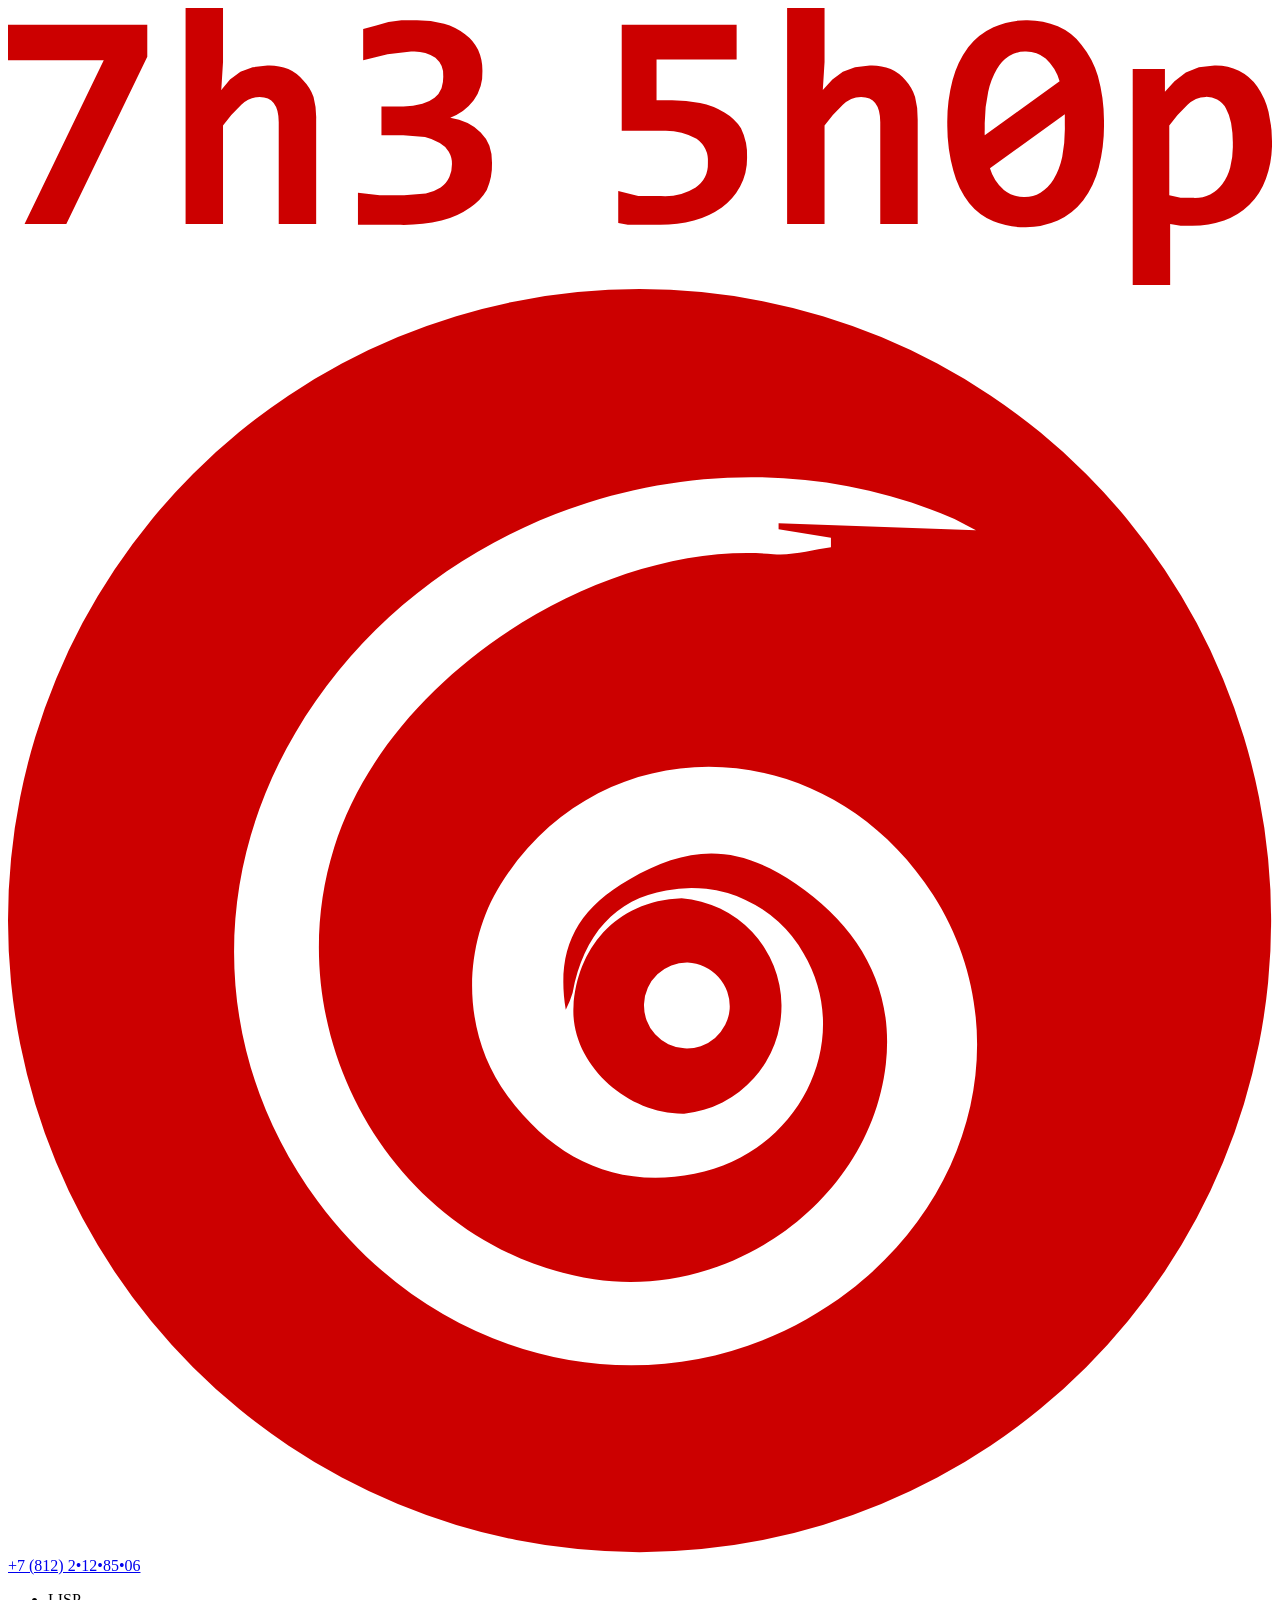
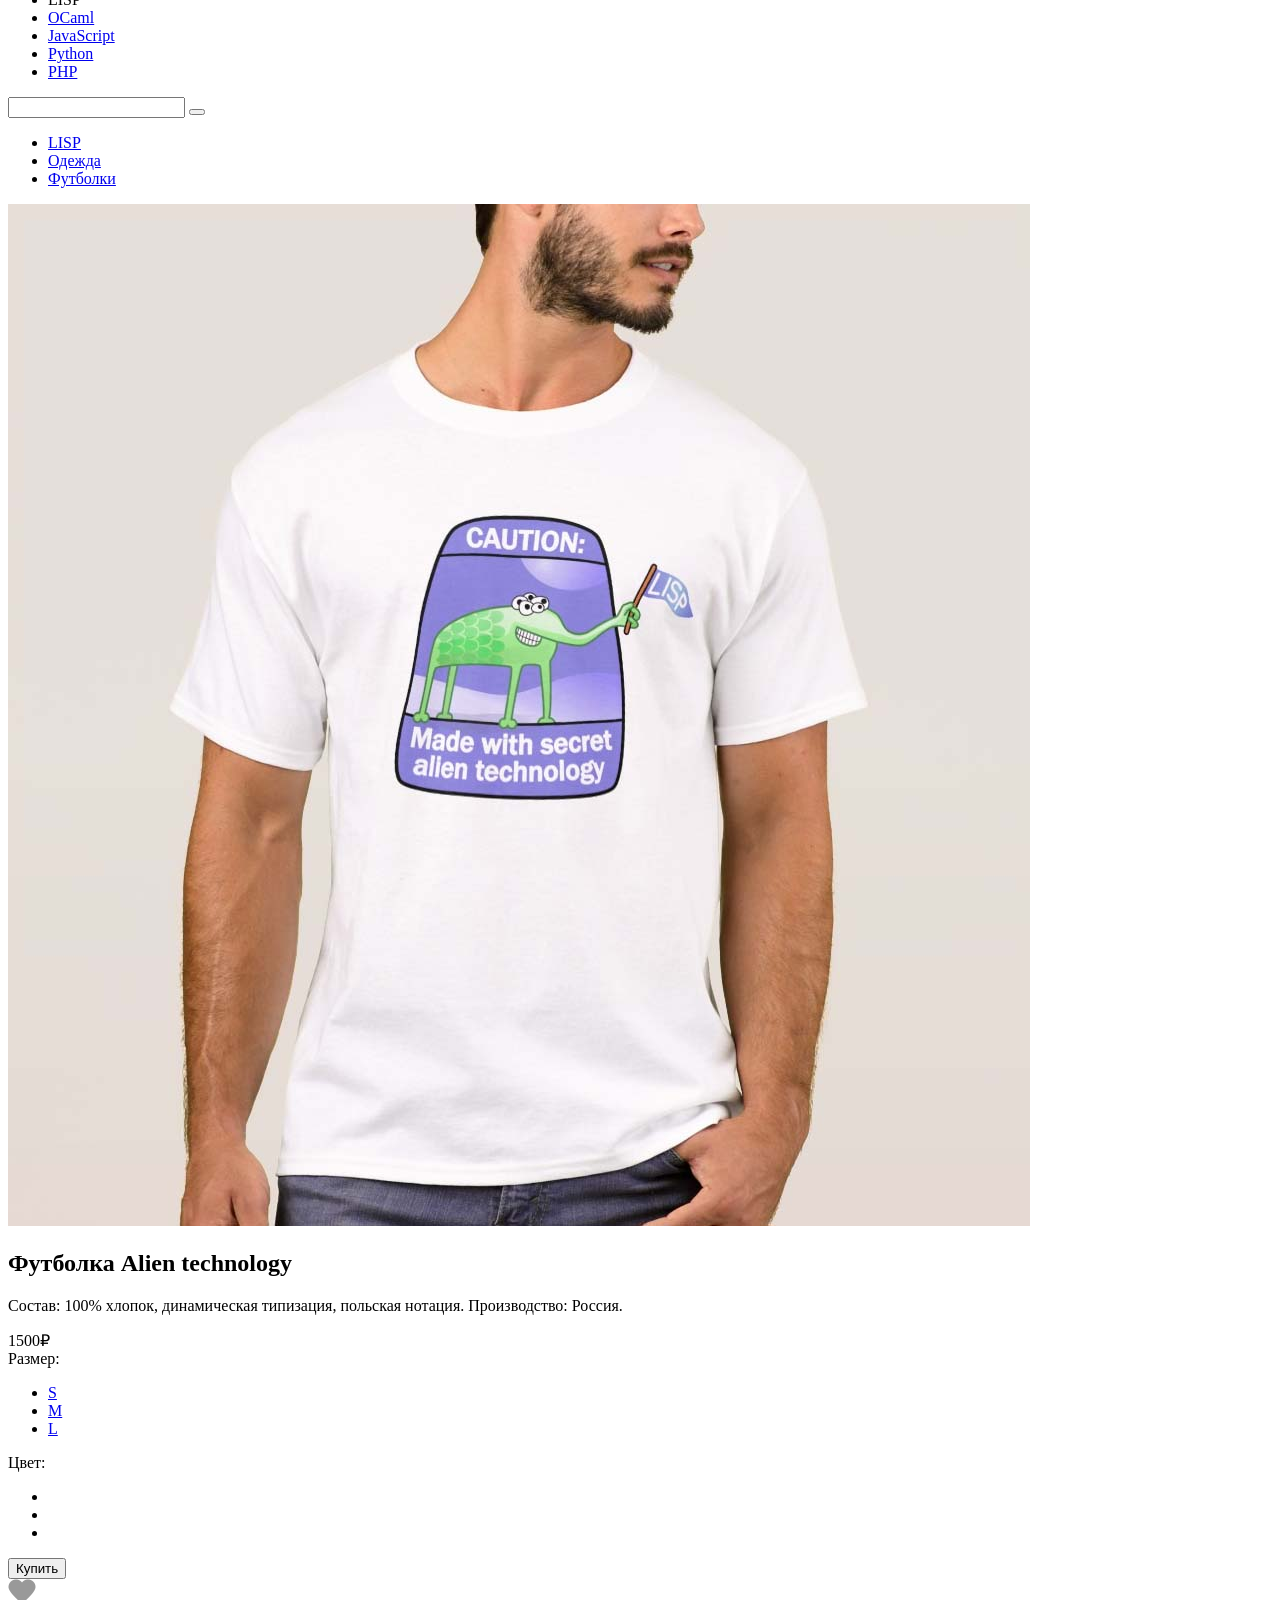
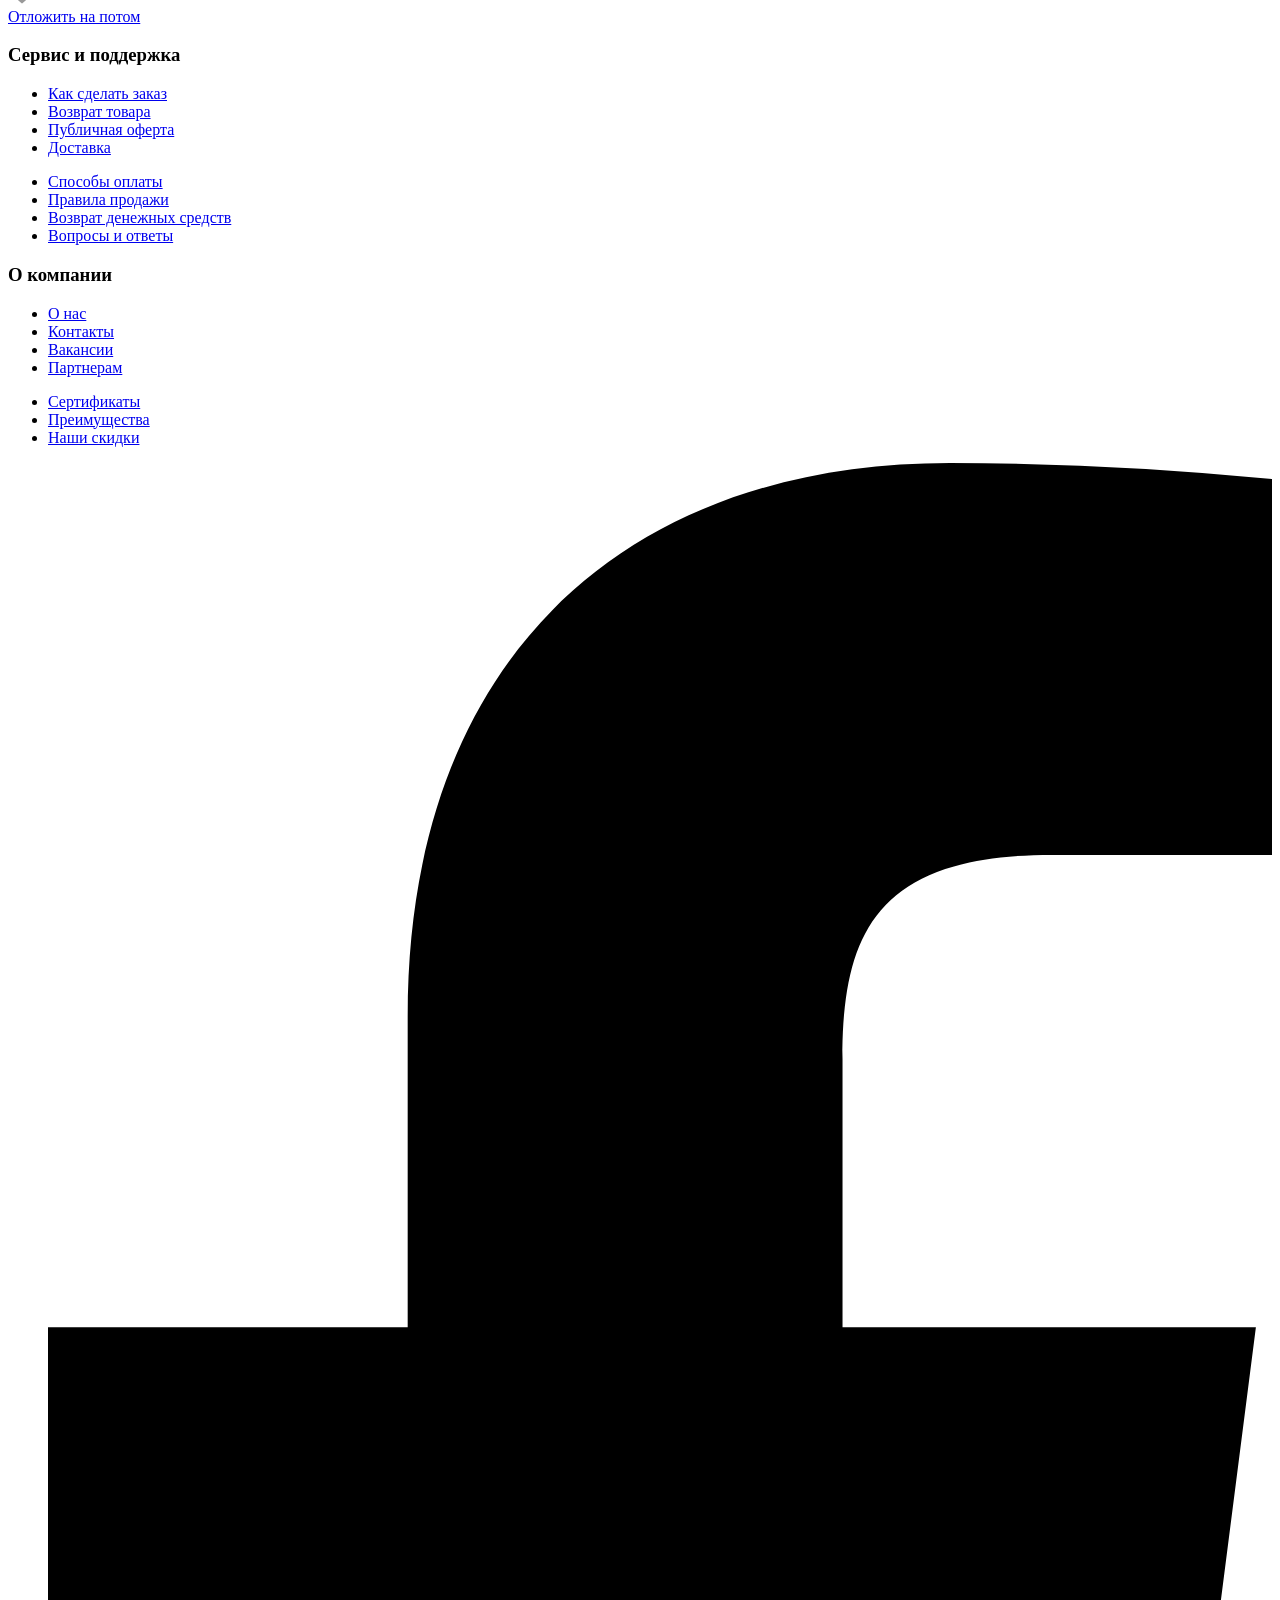
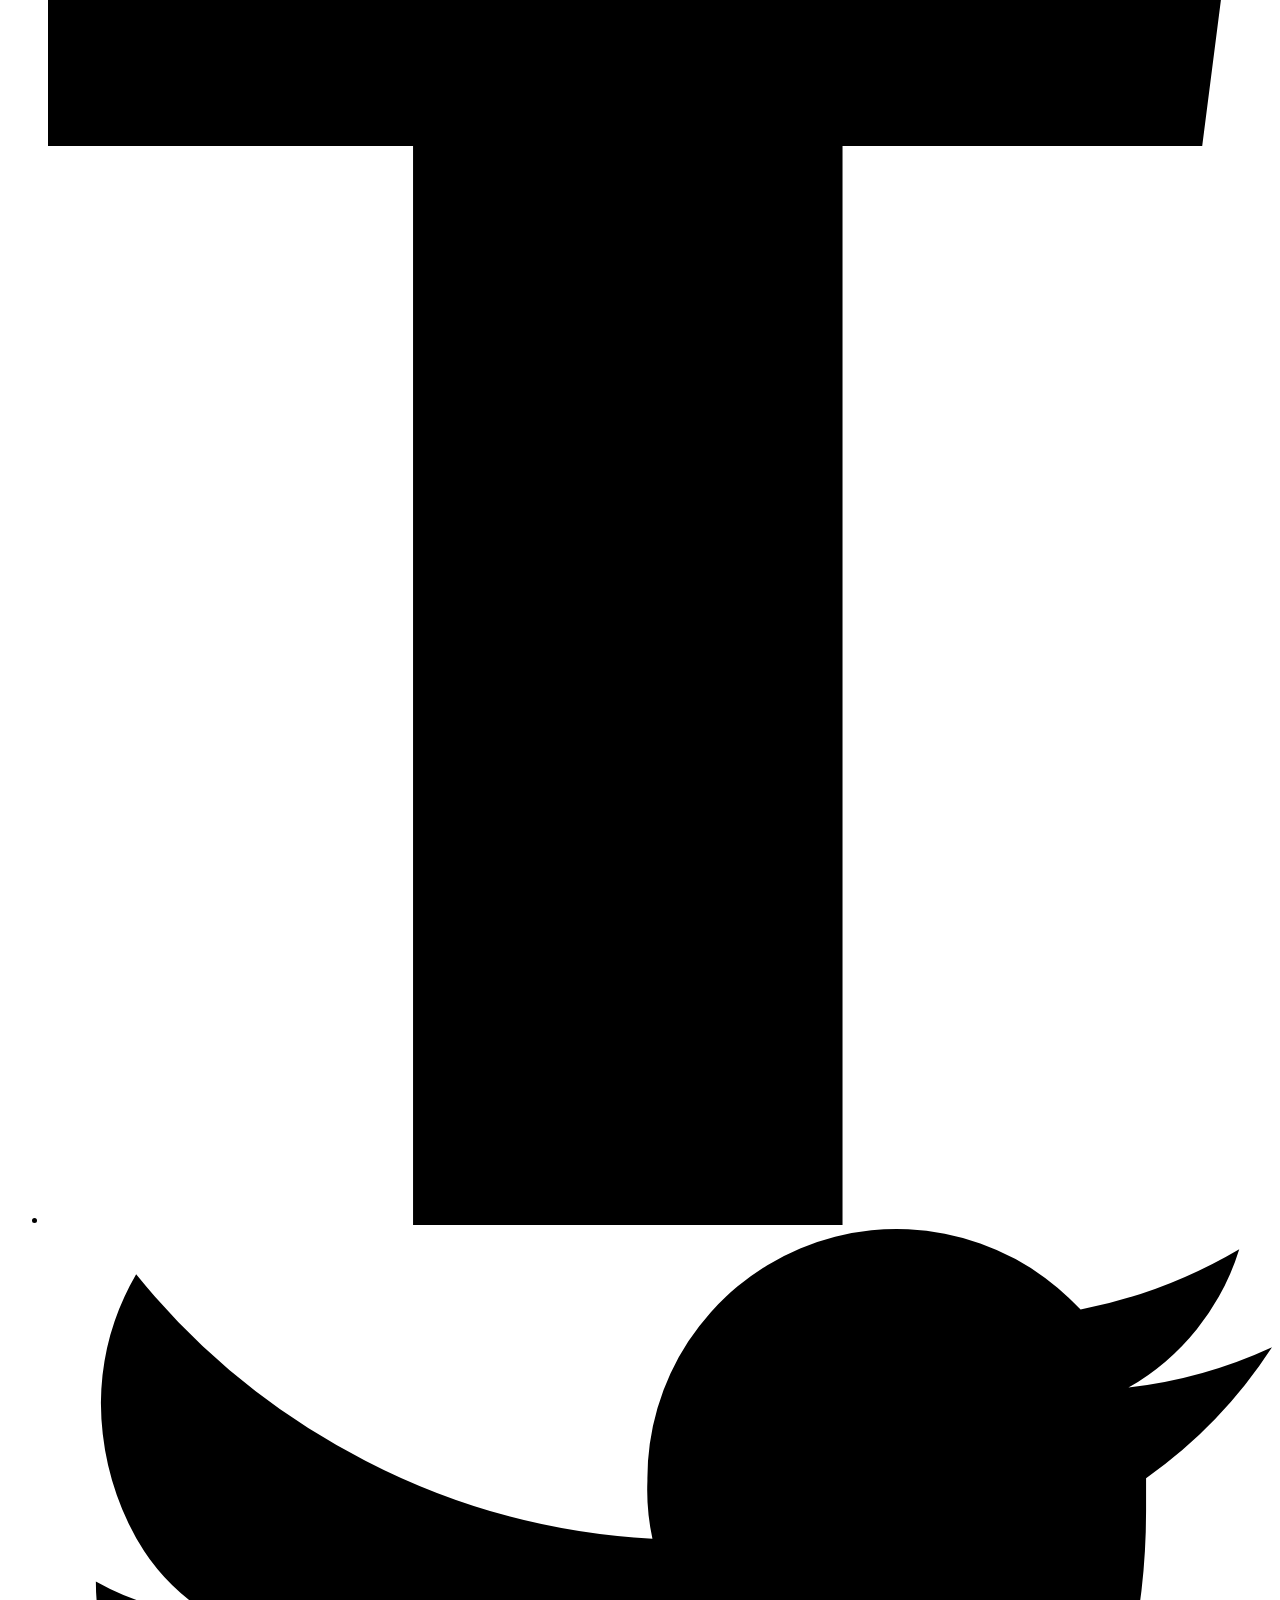
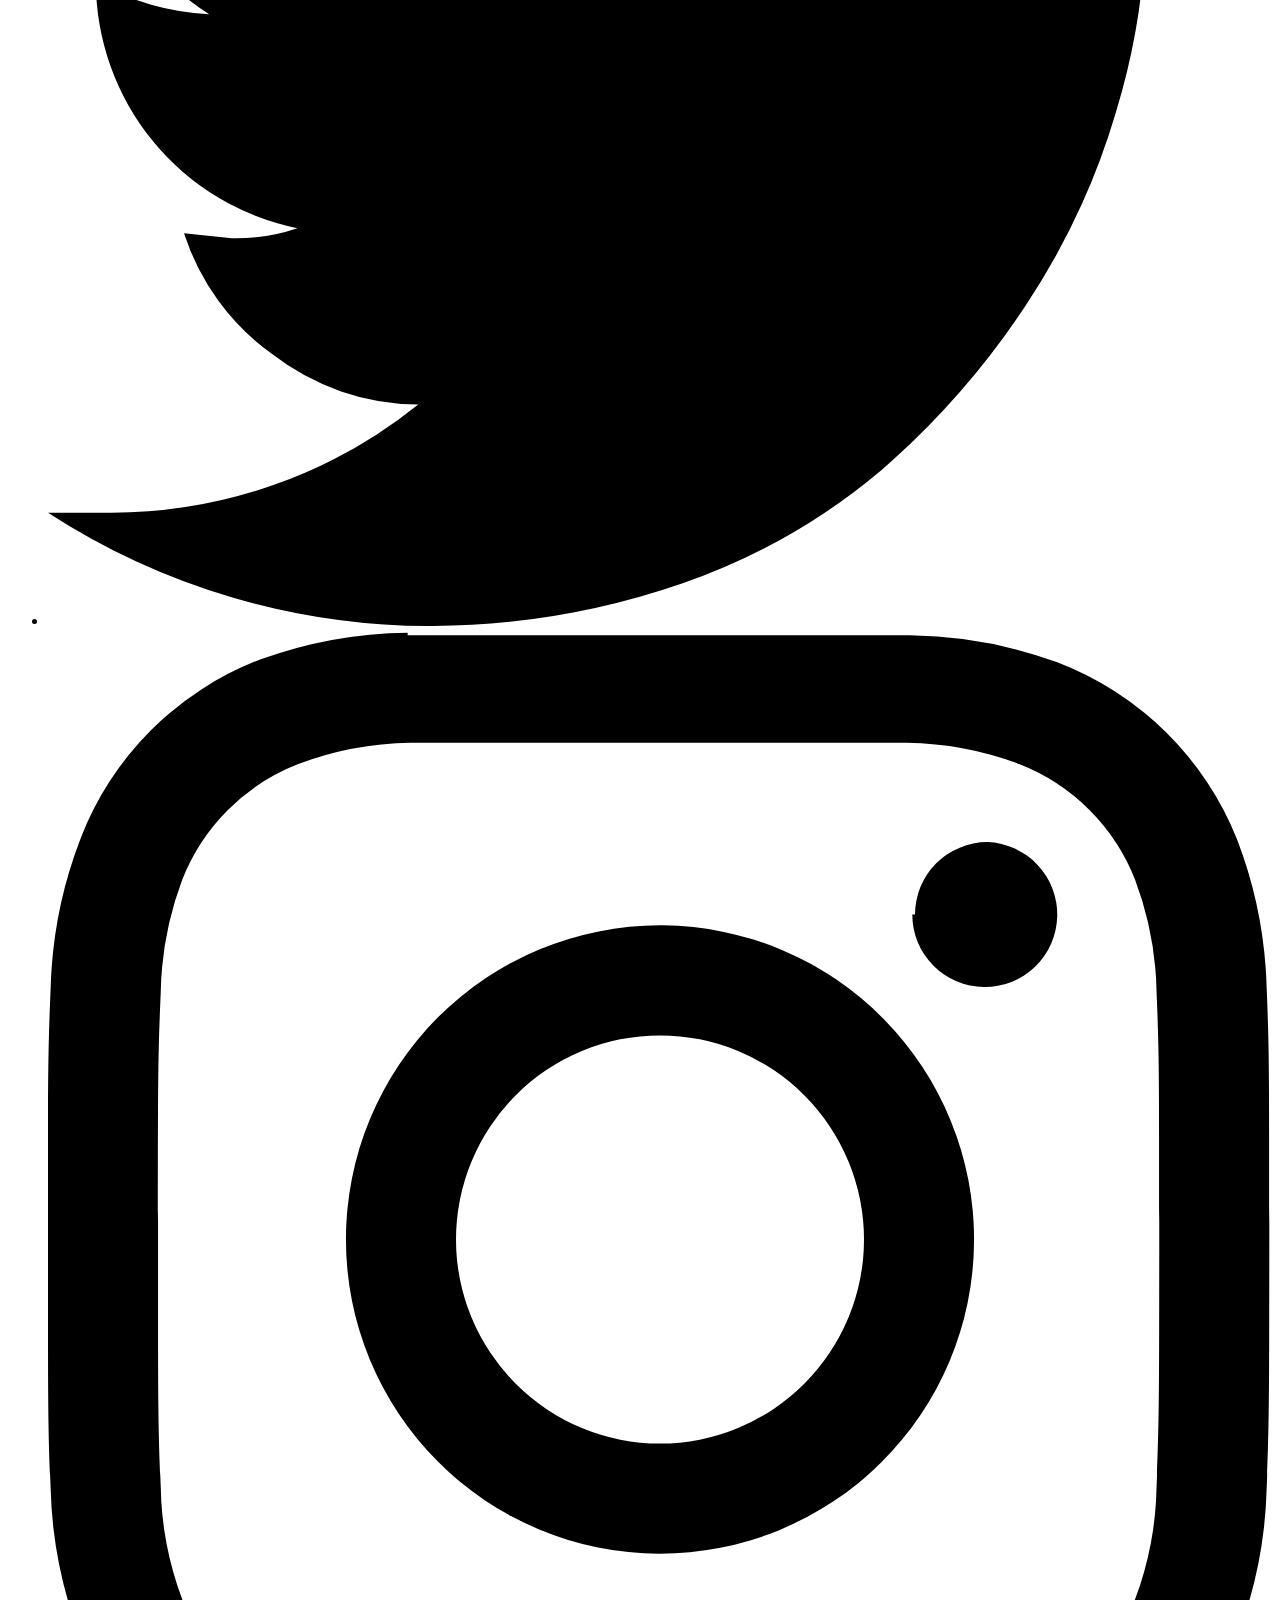
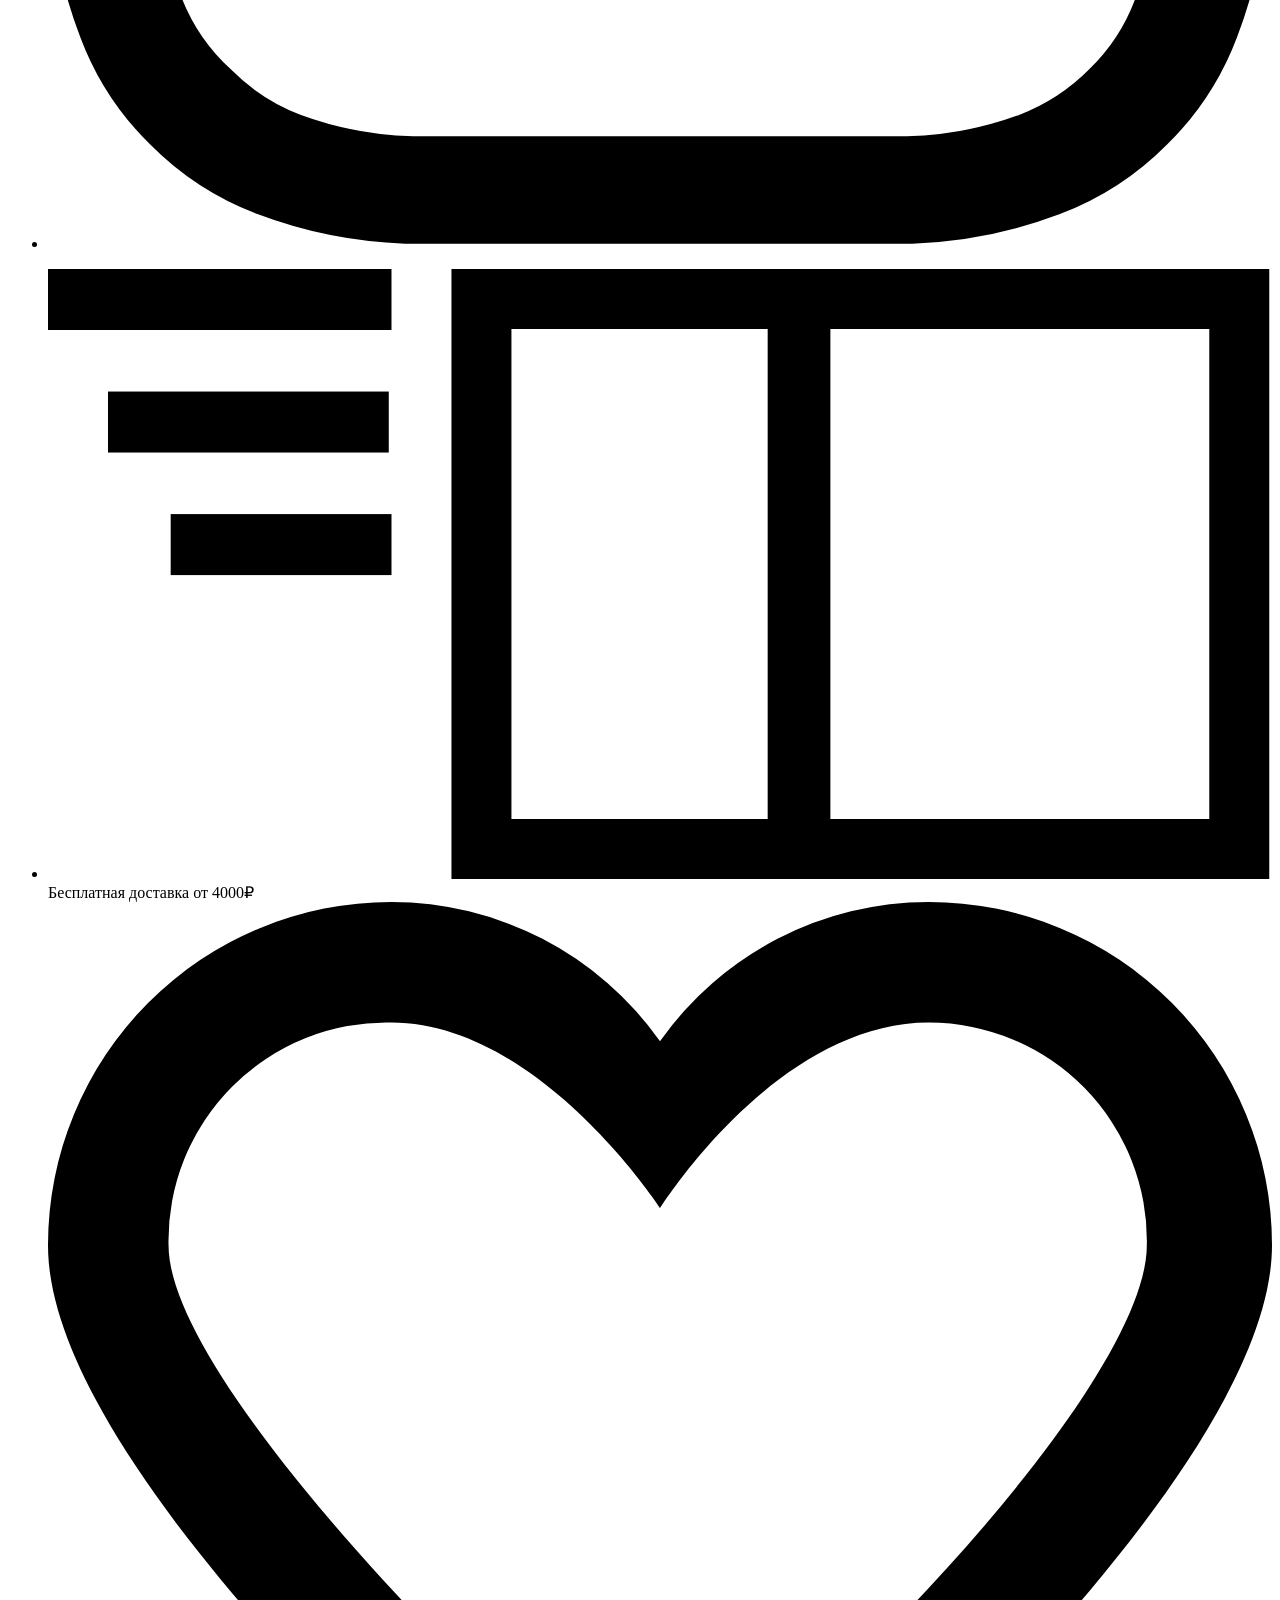
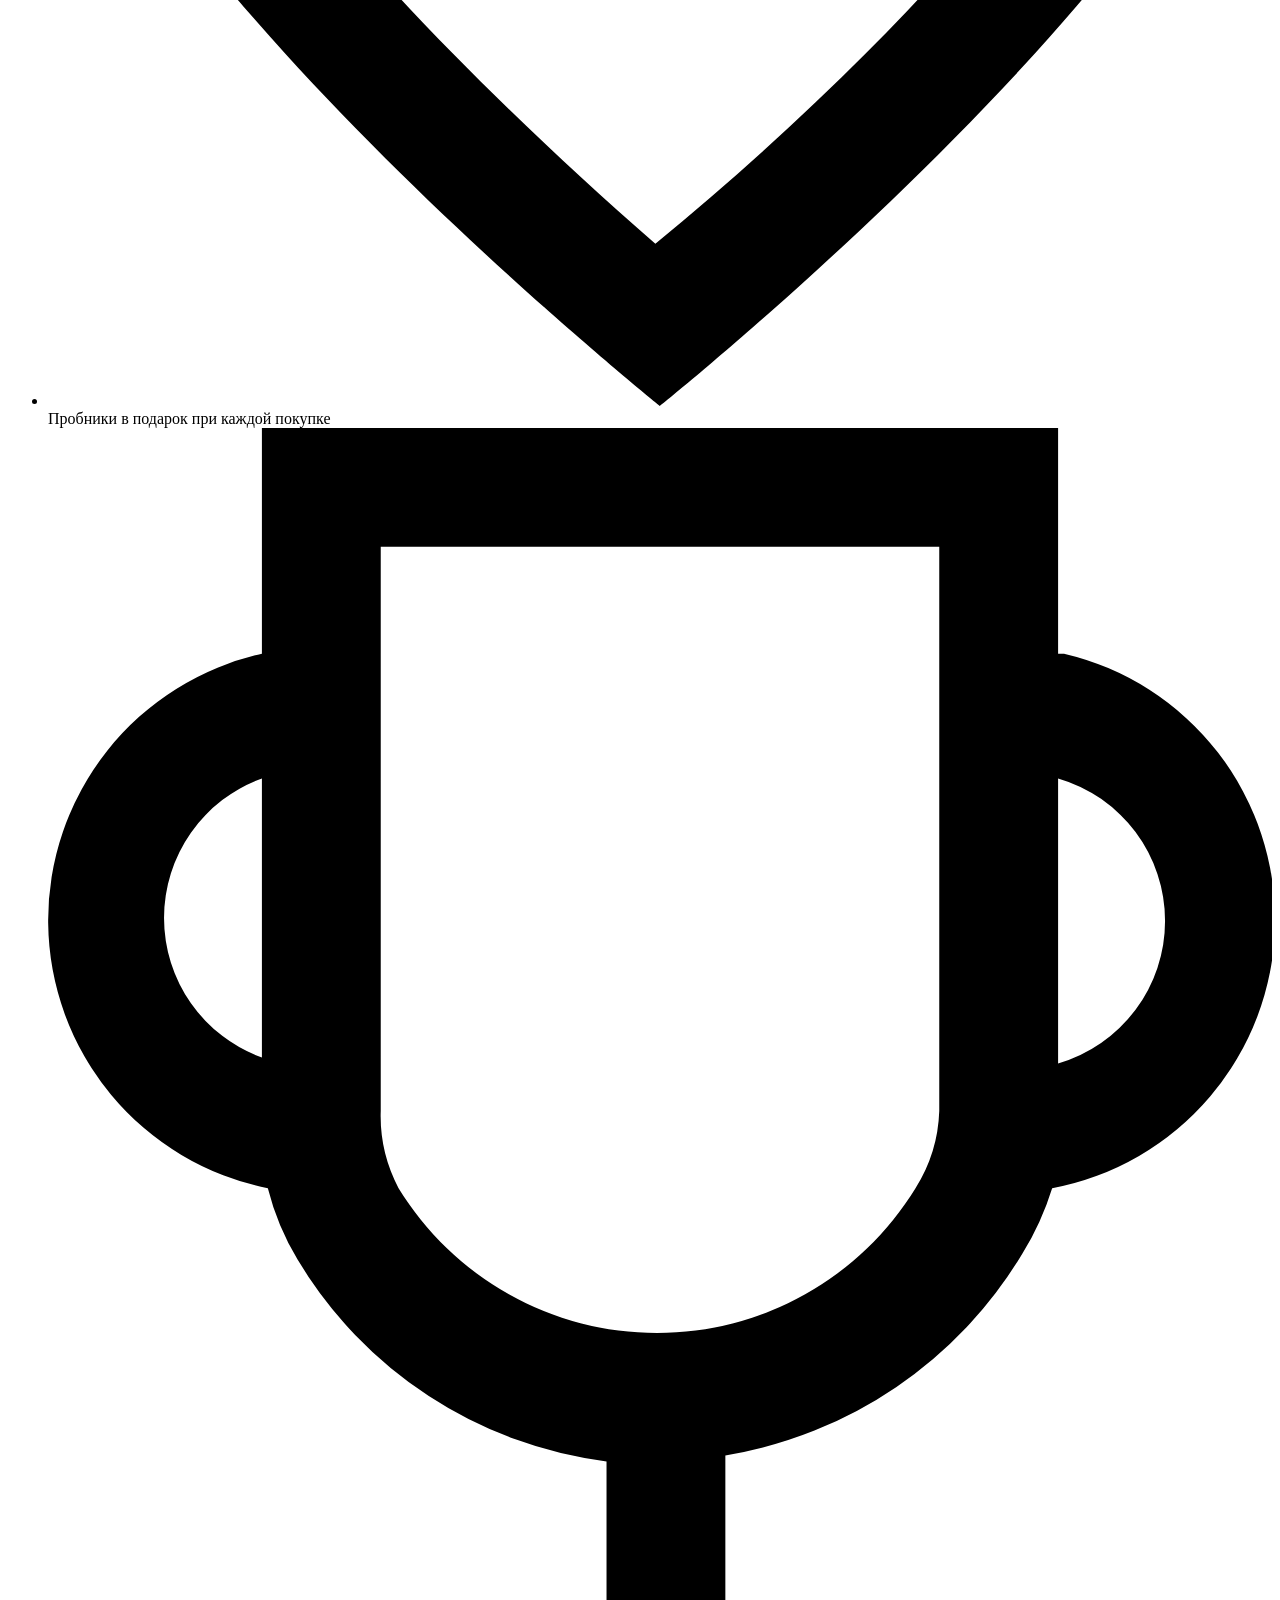
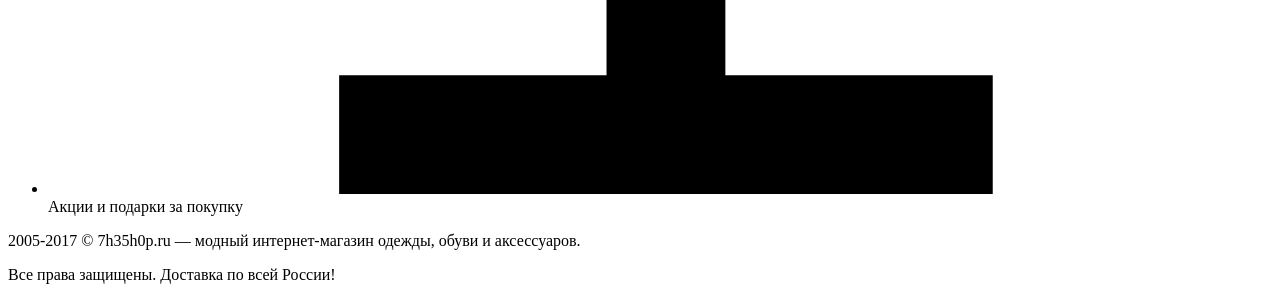
<file: src/index.html>
<!doctype html>
<html lang="ru-RU">
<head>
    <meta charset="UTF-8">

    <title>Document</title>
   <!--<link rel="stylesheet" href="css/normalize.css">-->
    <link rel="stylesheet" href="css/main.css">

    <link href="https://fonts.googleapis.com/css?family=Roboto:300,400,700" rel="stylesheet">

    <meta name="viewport"
          content="width=device-width, user-scalable=no, initial-scale=1.0, maximum-scale=1.0, minimum-scale=1.0">
    <meta http-equiv="X-UA-Compatible" content="ie=edge">


</head>
<body>

<script type="text/javascript">
    function l_image(a) {
        document.example_img.src = a
    }
</script>
<div class="wrapper">
<div class="content">

    <header class="header">
        <div class="container clearfix">
            <div class="header__left">
                <object type="image/svg+xml" data="img/the_shop_logo.svg" class="header__logo-iconmain"></object>
            </div>
            <div class="header__center">
                <a class="header__logo" href="#">
                    <!--<img src="img/oggetto_logo" alt="logo">-->
                    <object type="image/svg+xml" data="img/oggetto_logo.svg" class="header__logo-icon"></object>
                </a>


            </div>
            <div class="header__right">
                <a href="tel:+78122128506" class="contacts__phone-link">+7 (812) 2•12•85•06</a>
            </div>
        </div>
    </header>


    <div class="navigation">
        <div class="container clearfix">
            <ul class="navigation__list">
                <li class="navigation__item">
                    LISP
                </li>
                <li class="navigation__item">
                    <a class="navigation__link" href="#">OCaml</a>
                </li>
                <li class="navigation__item">
                    <a class="navigation__link" href="#">JavaScript</a>
                </li>
                <li class="navigation__item">
                    <a class="navigation__link" href="#">Python</a>
                </li>
                <li class="navigation__item">
                    <a class="navigation__link" href="#">PHP</a>
                </li>
            </ul>
            <div class="navigation__search">
                <form class="navigation__form" action="#" method="get">
                    <input class="navigation__textfield" type="text">
                    <button class="navigation__button" type="submit"></button>
                </form>
            </div>
        </div>
    </div>

    <main class="maincontent">
        <div class="container clearfix">
            <div class="breadcrumbs">
                <ul class="breadcrumbs__list">
                    <li class="breadcrumbs__item">
                        <a class="breadcrumbs__link" href="#">LISP</a>
                    </li>
                    <li class="breadcrumbs__item">
                        <a class="breadcrumbs__link" href="#">Одежда</a>
                    </li>
                    <li class="breadcrumbs__item breadcrumbs__item--active">
                        <a class="breadcrumbs__link" href="#">Футболки</a>
                    </li>
                </ul>
            </div>


            <div class="product">
                <img src="img/tshirts/tshirt_white.jpg" alt="tshirt_white" name="example_img">
            </div>

            <div class="info">
                <div class="info__description">
                    <h2 class="info__title">
                        Футболка Alien technology
                    </h2>
                    <p class="info__description">
                        Состав: 100&#37; хлопок, динамическая типизация, польская нотация.
                        Производство: Россия.
                    </p>
                </div>
                <div class="info__price">
                    <span class="price__rub">1500₽</span>
                </div>

                <div class="info__size">
                    Размер:
                </div>




                <ul class="info__list">
                    <li class="info__item" onclick="this.className = (this.className == 'info__item' ? 'info__item_active' : 'info__item')">
                        <a href="#" class="info__link">S</a>
                    </li>
                    <li class="info__item" onclick="this.className = (this.className == 'info__item' ? 'info__item_active' : 'info__item')">
                        <a href="#" class="info__link">M</a>
                    </li>
                    <li class="info__item" onclick="this.className = (this.className == 'info__item' ? 'info__item_active' : 'info__item')">
                        <a href="#" class="info__link">L</a>
                    </li>
                </ul>
                <div class="info__color">
                    Цвет:
                </div>

                <ul class="info__color-list">

                    <li class="info__color-item info__color-white">
                    <a href="javascript:l_image ('img/tshirts/tshirt_white.jpg')" class="info__link-color">

                    </a>
                    </li>


                        <li class="info__color-item info__color-yellow">
                            <a href="javascript:l_image ('img/tshirts/tshirt_yellow.jpg')" class="info__link-color"></a>
                        </li>


                        <li class="info__color-item info__color-green">
                            <a href="javascript:l_image ('img/tshirts/tshirt_green.jpg')" class="info__link-color"></a>
                        </li>

                </ul>


                <button class="info__buy">
                    Купить
                </button>

                <div class="info__wishlist">

                    <a href="#" class="info__link-wish">
                        <div class="info__img">
                            <object type="image/svg+xml" data="img/icons/heart-grey.svg" class="info__icon"></object>

                        </div>
                        <div class="info__text">
                            Отложить на потом
                        </div>
                    </a>

                </div>
            </div>
        </div>
    </main>
</div>
<footer class="footer">
    <div class="container ">
        <div class="footer__top clearfix">

            <div class="service">
                <h3 class="service__title">
                    Сервис и поддержка
                </h3>
                <ul class="service__list service__list-first">
                    <li class="service__item">
                        <a href="#" class="service__link">Как сделать заказ</a>
                    </li>
                    <li class="service__item">
                        <a href="#" class="service__link">Возврат товара</a>
                    </li>
                    <li class="service__item">
                        <a href="#" class="service__link">Публичная оферта</a>
                    </li>
                    <li class="service__item">
                        <a href="#" class="service__link">Доставка</a>
                    </li>
                </ul>

                <ul class="service__list service__list-second">
                    <li class="service__item">
                        <a href="#" class="service__link">Способы оплаты</a>
                    </li>
                    <li class="service__item">
                        <a href="#" class="service__link">Правила продажи</a>
                    </li>
                    <li class="service__item">
                        <a href="#" class="service__link">Возврат денежных средств</a>
                    </li>
                    <li class="service__item">
                        <a href="#" class="service__link"> Вопросы и ответы</a>
                    </li>
                </ul>
            </div>

            <div class="about">
                <h3 class="about__title">
                    О компании
                </h3>
                <ul class="about__list about__list-first">
                    <li class="about__item ">
                        <a href="#" class="about__link">О нас</a>
                    </li>
                    <li class="about__item">
                        <a href="#" class="about__link">Контакты</a>
                    </li>
                    <li class="about__item">
                        <a href="#" class="about__link">Вакансии</a>
                    </li>
                    <li class="about__item">
                        <a href="#" class="about__link">Партнерам</a>
                    </li>
                </ul>

                <ul class="about__list about__list-second">
                    <li class="about__item">
                        <a href="#" class="about__link">Сертификаты</a>
                    </li>
                    <li class="about__item">
                        <a href="#" class="about__link">Преимущества</a>
                    </li>
                    <li class="about__item">
                        <a href="#" class="about__link">Наши скидки</a>
                    </li>
                </ul>
            </div>


            <div class="social">
                <ul class="social__list">
                    <li class="social__item">
                        <a href="#" class="social__link">
                            <img src="img/icons/facebook.svg" alt="" class="social__icon">
                        </a>
                    </li>
                    <li class="social__item">
                        <a href="#" class="social__link">
                            <img src="img/icons/twitter.svg" alt="" class="social__icon">
                        </a>
                    </li>
                    <li class="social__item">
                        <a href="#" class="social__link">
                            <img src="img/icons/instagram.svg" alt="" class="social__icon">
                        </a>
                    </li>
                </ul>
            </div>

            <div class="avantages">
                <ul class="avantages__list">
                    <li class="avantages__item avantages__item--del">
                        <div class="avantages__img">
                            <img src="img/icons/delivery.svg" alt="" class="avantages__icon">
                        </div>
                        <div class="avantages__text">
                            Бесплатная доставка от 4000₽
                        </div>
                    </li>


                    <li class="avantages__item avantages__item--present">
                        <div class="avantages__img">
                            <img src="img/icons/heart.svg" alt="" class="avantages__icon">
                        </div>
                        <div class="avantages__text">
                            Пробники в подарок при каждой покупке
                        </div>
                    </li>


                    <li class="avantages__item avantages__item--stock">
                        <div class="avantages__img">
                            <img src="img/icons/cup.svg" alt="" class="avantages__icon">
                        </div>
                        <div class="avantages__text">
                            Акции и подарки за покупку
                        </div>
                    </li>
                </ul>
            </div>
        </div>
        <div class="footer__bottom">
            <div class="text">
                <p class="text__license">
                    2005-2017 © 7h35h0p.ru — модный интернет-магазин одежды, обуви и аксессуаров.
                </p>
                <p class="text__delivery">
                    Все права защищены. Доставка по всей России!
                </p>
            </div>
        </div>


    </div>
</footer>
</div>

</body>
</html>
</file>
<file: src/css/main.css>
@import "fonts.css";
</file>
